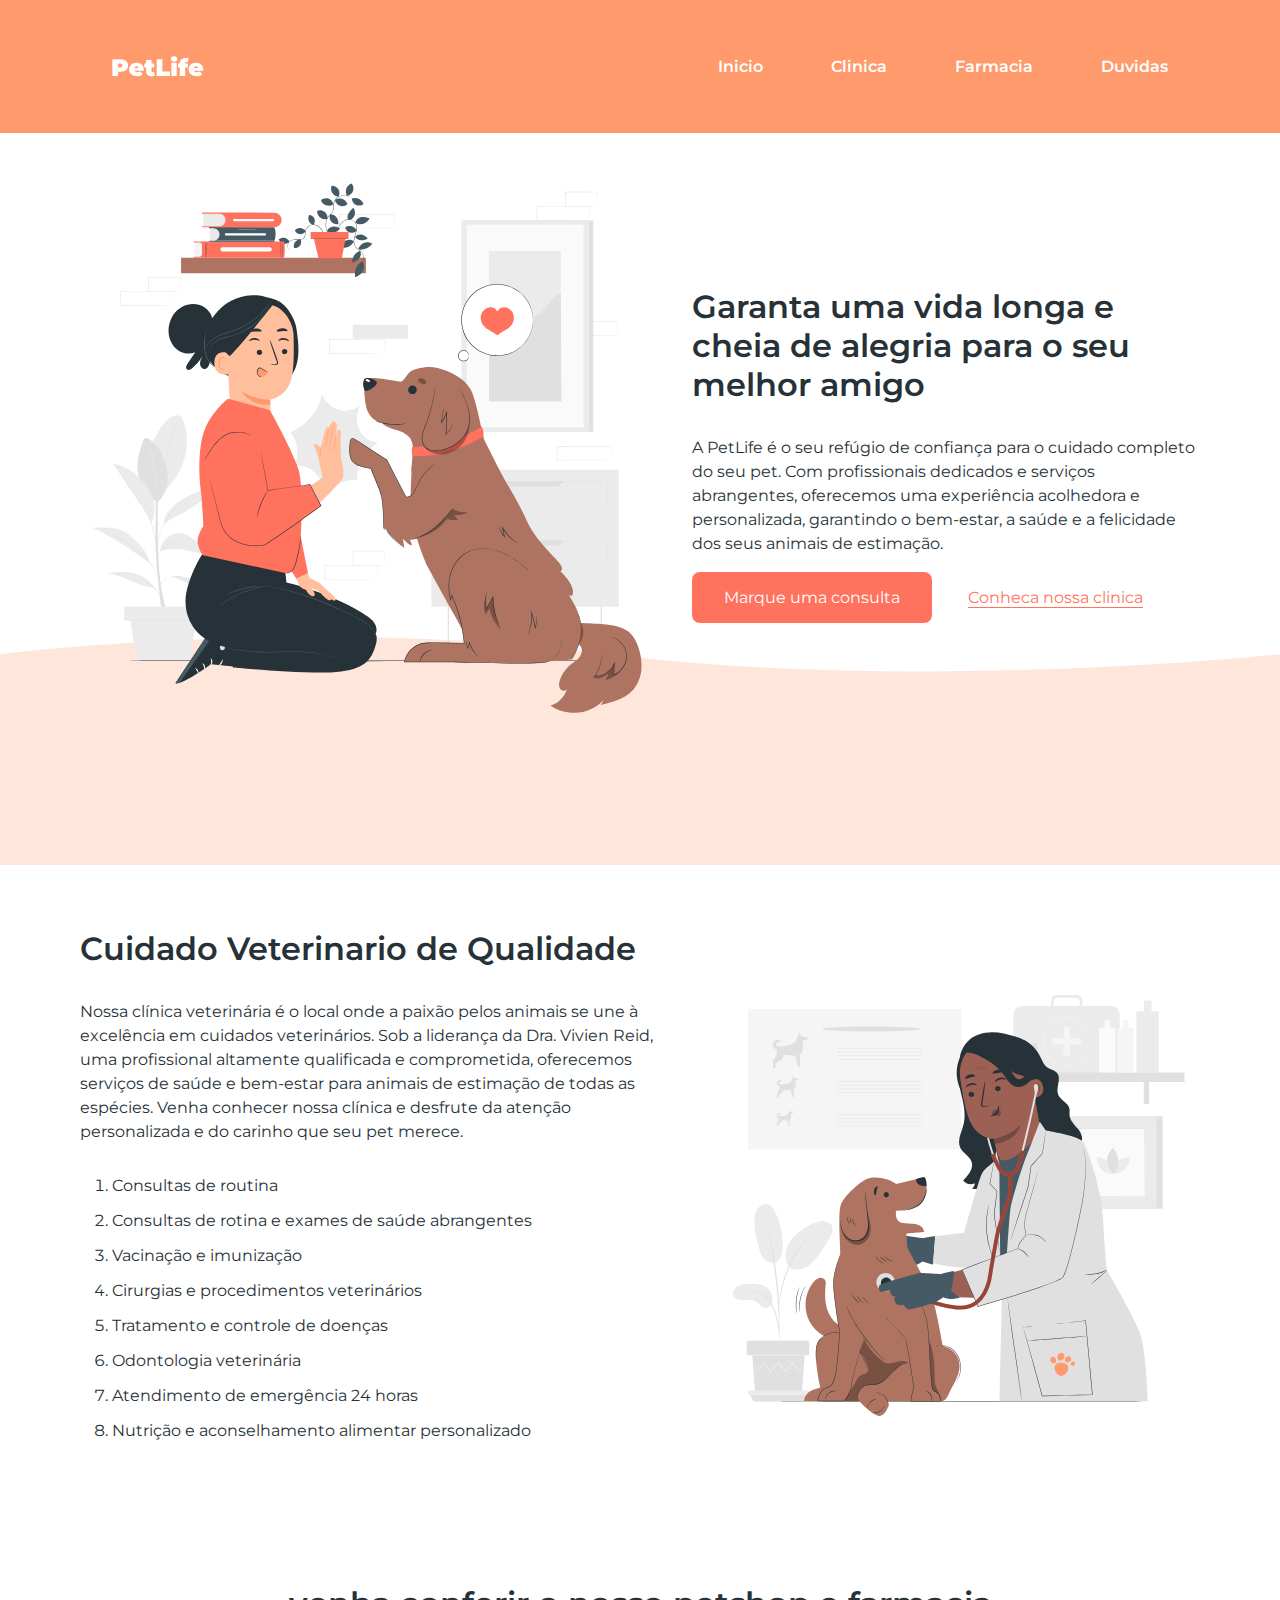
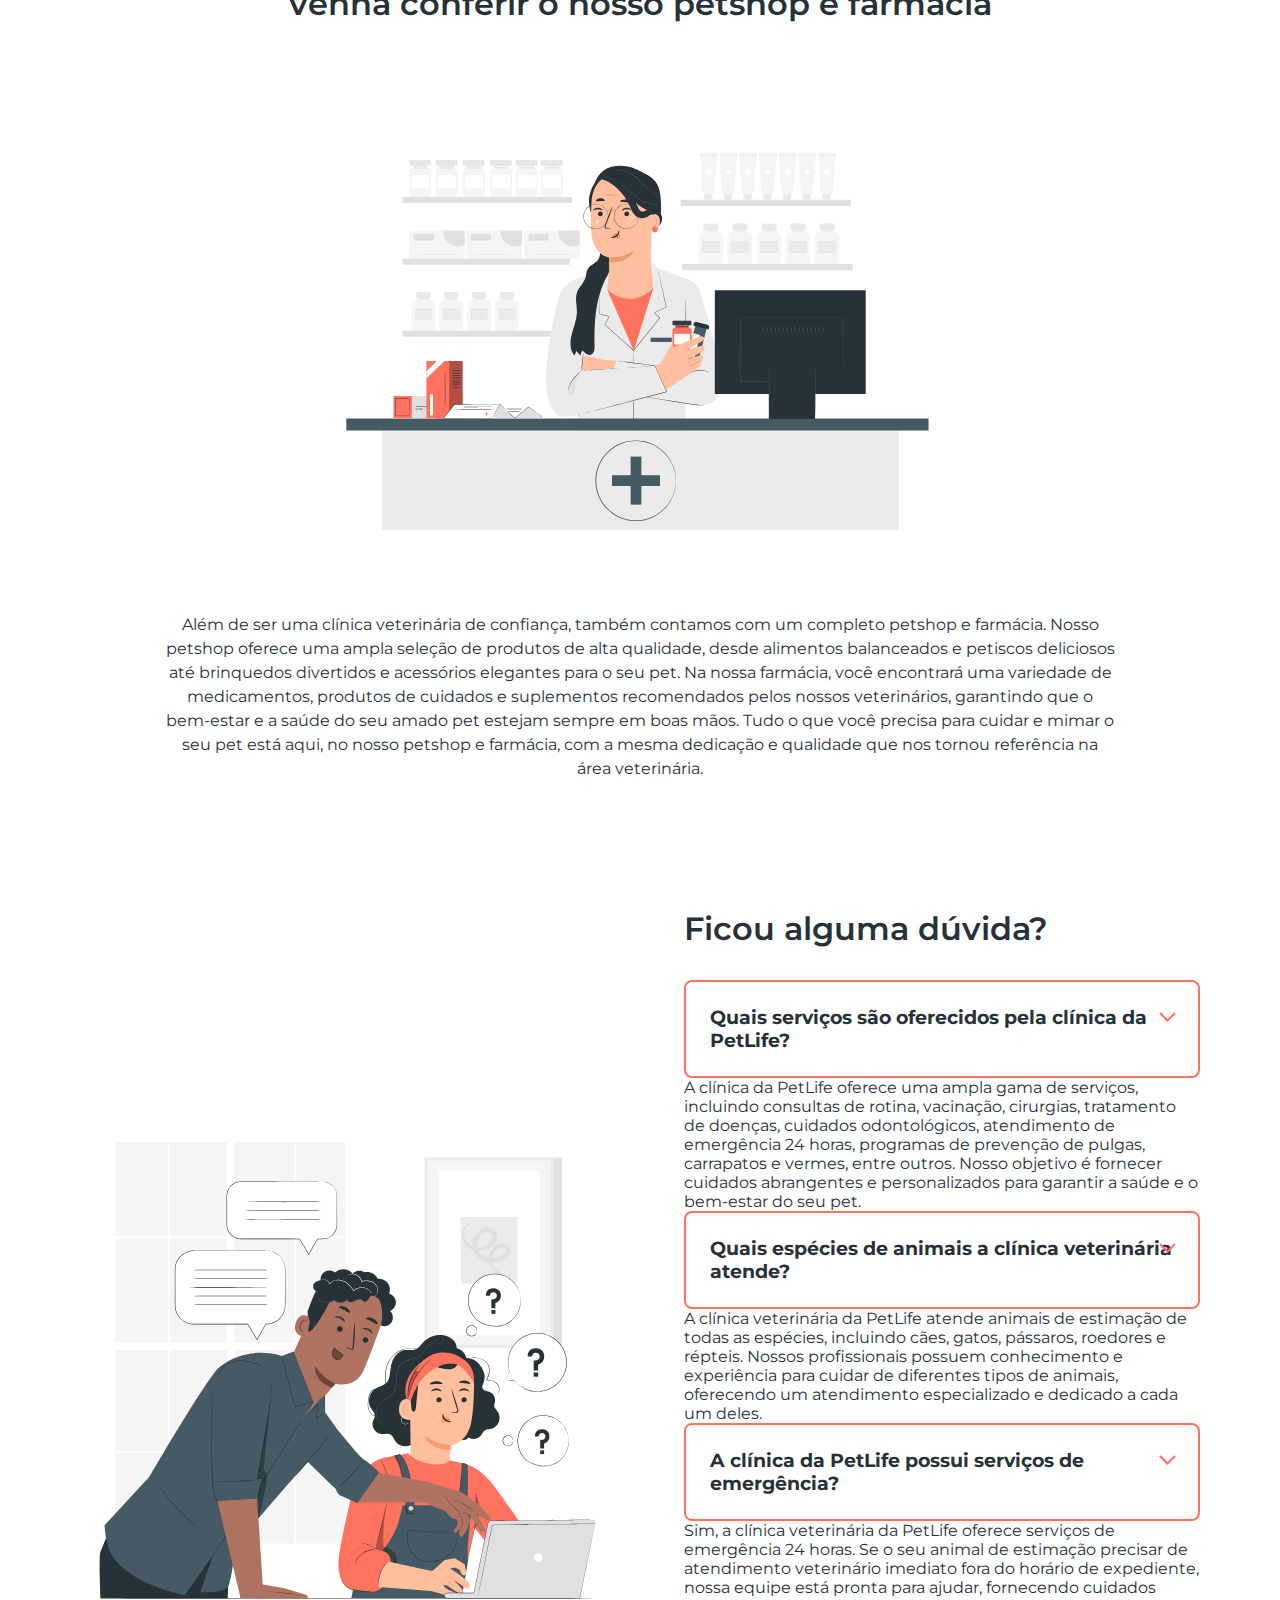
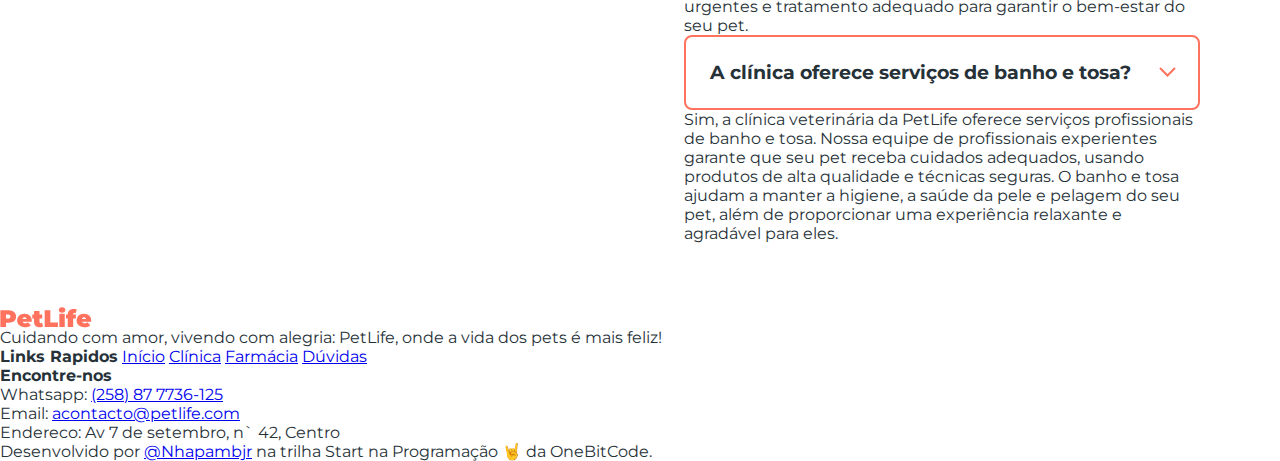
<file: index.00.html>
<html>

<head>
<title>PetLife</title>
<meta name="description" content="Garanta uma vida longa e cheia de alegria para o seu melhor amigo">

<!-- Cascading Style Sheets -->
<link rel="stylesheet" href="index.css">
<link rel="preconnect" href="https://fonts.googleapis.com">
<link rel="preconnect" href="https://fonts.gstatic.com" crossorigin>
<link href="https://fonts.googleapis.com/css2?family=Montserrat:ital,wght@0,100..900;1,100..900&display=swap"
 rel="stylesheet">
</head>

<body>
  <header> 
    <a href="index.html">
      <img src="img/logo-white.svg" alt="PetLife">
    </a>

    <nav>
        <a href="#inicio">Inicio</a>
        <a href="#clinica">Clinica</a>
        <a href="#farmacia">Farmacia</a>
        <a href="#duvidas">Duvidas</a>
    </nav>     
</header>

<main>
    <section id="inicio">
      <img src="img/start-img.svg" alt="" width="580" height="580">  

      <div>
        <h1>Garanta uma vida longa e cheia de alegria para o seu melhor amigo</h1>
        <p class="paragrafo"> A PetLife é o seu refúgio de confiança para o cuidado completo do seu pet. Com profissionais dedicados e
            serviços abrangentes, oferecemos uma experiência acolhedora e personalizada, garantindo o bem-estar, a saúde e a felicidade dos seus animais de estimação.</p>
        <a class="botao" href="https://wa.me/258877736125" target="_blank">Marque uma consulta</a>
        <a class="botao-transparente" href="#clinica">Conheca nossa clinica</a>
      </div>
      <img class="absolute" src="img/shape.svg" alt="">
    </section>

   <section id="clinica">
    <div>
        <h2>Cuidado Veterinario de Qualidade</h2>   
        <p class="paragrafo">
            Nossa clínica veterinária é o local onde a paixão pelos animais se une à excelência em cuidados veterinários.
            Sob a liderança da Dra. Vivien Reid, uma profissional altamente qualificada e comprometida, oferecemos
            serviços
            de saúde e bem-estar para animais de estimação de todas as espécies. Venha conhecer nossa clínica e desfrute
            da
            atenção personalizada e do carinho que seu pet merece.
        </p>
        <ol>
         <li>Consultas de routina</li>
         <li>Consultas de rotina e exames de saúde abrangentes</li>
          <li>Vacinação e imunização</li>
          <li>Cirurgias e procedimentos veterinários</li>
          <li>Tratamento e controle de doenças</li>
          <li>Odontologia veterinária</li>
          <li>Atendimento de emergência 24 horas</li>
          <li>Nutrição e aconselhamento alimentar personalizado</li>
    </div>
     

     <img src="img/clinic-img.svg" alt="" width="480" height="480" loading="lazy">
   </section>

   <section id="farmacia">
    <h2>venha conferir o nosso petshop e farmacia</h2>
    <img src="img/shop-img.svg" alt="" width="645" height="430" loading="lazy">
    <p class="paragrafo">
      Além de ser uma clínica veterinária de confiança, também contamos com um completo petshop e farmácia. Nosso
        petshop oferece uma ampla seleção de produtos de alta qualidade, desde alimentos balanceados e petiscos
        deliciosos até brinquedos divertidos e acessórios elegantes para o seu pet. Na nossa farmácia, você encontrará
        uma variedade de medicamentos, produtos de cuidados e suplementos recomendados pelos nossos veterinários,
        garantindo que o bem-estar e a saúde do seu amado pet estejam sempre em boas mãos. Tudo o que você precisa para
        cuidar e mimar o seu pet está aqui, no nosso petshop e farmácia, com a mesma dedicação e qualidade que nos
        tornou referência na área veterinária.
    </p>
   </section>

   <section id="duvidas">
    <img src="img/faq-img.svg" alt="" width="540" height="540" loading="lazy">
    <div>
      <h2>Ficou alguma dúvida?</h2>

      <div class="duvida">
        <h3>Quais serviços são oferecidos pela clínica da PetLife?</h3>
        <img src="img/arrow-down.svg" alt="">
        <p>
          A clínica da PetLife oferece uma ampla gama de serviços, incluindo consultas de rotina, vacinação,
          cirurgias,
          tratamento de doenças, cuidados odontológicos, atendimento de emergência 24 horas, programas de prevenção de
          pulgas, carrapatos e vermes, entre outros. Nosso objetivo é fornecer cuidados abrangentes e personalizados
          para garantir a saúde e o bem-estar do seu pet.
        </p>
      </div>

      <div class="duvida">
        <h3>Quais espécies de animais a clínica veterinária atende?</h3>
        <img src="img/arrow-down.svg" alt="">
        <p>
          A clínica veterinária da PetLife atende animais de estimação de todas as espécies, incluindo cães, gatos,
          pássaros, roedores e répteis. Nossos profissionais possuem conhecimento e experiência para cuidar de
          diferentes tipos de animais, oferecendo um atendimento especializado e dedicado a cada um deles.
        </p>
      </div>

      <div class="duvida">
        <h3>A clínica da PetLife possui serviços de emergência?</h3>
        <img src="img/arrow-down.svg" alt="">
        <p>
          Sim, a clínica veterinária da PetLife oferece serviços de emergência 24 horas. Se o seu animal de estimação
          precisar de atendimento veterinário imediato fora do horário de expediente, nossa equipe está pronta para
          ajudar, fornecendo cuidados urgentes e tratamento adequado para garantir o bem-estar do seu pet.
        </p>
      </div>

      <div class="duvida">
        <h3>A clínica oferece serviços de banho e tosa?</h3>
        <img src="img/arrow-down.svg" alt="">
        <p>
          Sim, a clínica veterinária da PetLife oferece serviços profissionais de banho e tosa. Nossa equipe de
          profissionais experientes garante que seu pet receba cuidados adequados, usando produtos de alta qualidade e
          técnicas seguras. O banho e tosa ajudam a manter a higiene, a saúde da pele e pelagem do seu pet, além de
          proporcionar uma experiência relaxante e agradável para eles.
        </p>
      </div>
    </div>
  </section>
</main>

<footer>
  <div>
<img src="img/logo.svg" alt="PetLife">
   <p>Cuidando com amor, vivendo com alegria: PetLife, onde a vida dos pets é mais feliz!</p>
  </div>

  <div>
      <strong>Links Rapidos</strong>
      <a href="#inicio">Início</a>
      <a href="#clinica">Clínica</a>
      <a href="#farmacia">Farmácia</a>
      <a href="#duvidas">Dúvidas</a>
  </div>
    <strong>Encontre-nos</strong>
    <p>Whatsapp: <a href="https://wa.me/258877736125" target="_blank"> (258) 87 7736-125</a></p>
    <P>Email: <a href="mailto: contacto@petlife.com">acontacto@petlife.com</a></P>
    <p>Endereco: Av 7 de setembro, n` 42, Centro</p>
  <div>

  </div>
</footer>
<div>
  Desenvolvido por <a href="https://www.instagram.com/nhapambjr/" target="_blank">@Nhapambjr</a>
  na trilha Start na Programação 🤘 da OneBitCode.
</div>
</body>

</html>
</file>
<file: index.css>
*{
 box-sizing: border-box;
 font-family: 'Montserrat' , sans-serif;  
 margin: 0;
 padding: 0;  
}

body {
   color: #263138 
}

header {
    background-color: #FF9A6C; 
    display: flex;
    align-items: center;
    justify-content: space-between; 
    padding-left: 80px;
    padding-right: 80px;
    padding-top: 24px;
    padding-bottom: 24px;  
}

header a {
  color: #FFFFFF;
  font-weight: 600;
  padding: 32px;
  text-decoration: none;   
}

#inicio {
  display: flex;
  align-items: center;
  gap: 32px;
  padding: 24px 80px 128px 80px;
  position: relative;
}

h1,
h2 {
  font-weight: 600;
  font-size: 32px;
  margin-bottom: 32px;
}
.paragrafo {
  line-height: 150%;
  margin-bottom: 32px;
}
.botao {
  background-color: #FF725E;
  border-radius: 8px;
  color: #FFFFFF;
  /* vertical, horizntal */
  padding: 16px 32px;
  text-decoration: none;
}
.botao-transparente {
  background-color: transparent;
  color: #FF725E;
  padding: 16px 32px;
  text-underline-offset: 4px;
}

.absolute {
  position: absolute;
  bottom: 0;
  left: 0;
  width: 100%;
  z-index: -10;
}


#clinica {
  display: flex;
  align-items: center;
  gap: 64px;
  padding: 64px 80px;
}

#clinica li {
  margin-bottom: 16px;
  margin-left: 32px;
}


#farmacia {
  padding: 64px 80px;
  text-align: center;
}

#farmacia img {
  margin: 64px auto;
}

#farmacia .paragrafo {
  max-width: 950px;
  margin: 0 auto;
}


#duvidas {
  display: flex;
  align-items: center;
  gap: 64px;
  padding: 64px 80px; 
}

.duvida {
  position: relative;
}

.duvida h3 {
  border: 2px solid #FF725E;
  border-radius: 8px;
  cursor: pointer;
  padding: 24px;
}

.duvida img {
position: absolute;
top: 32px;
right: 24px;
}
</file>
